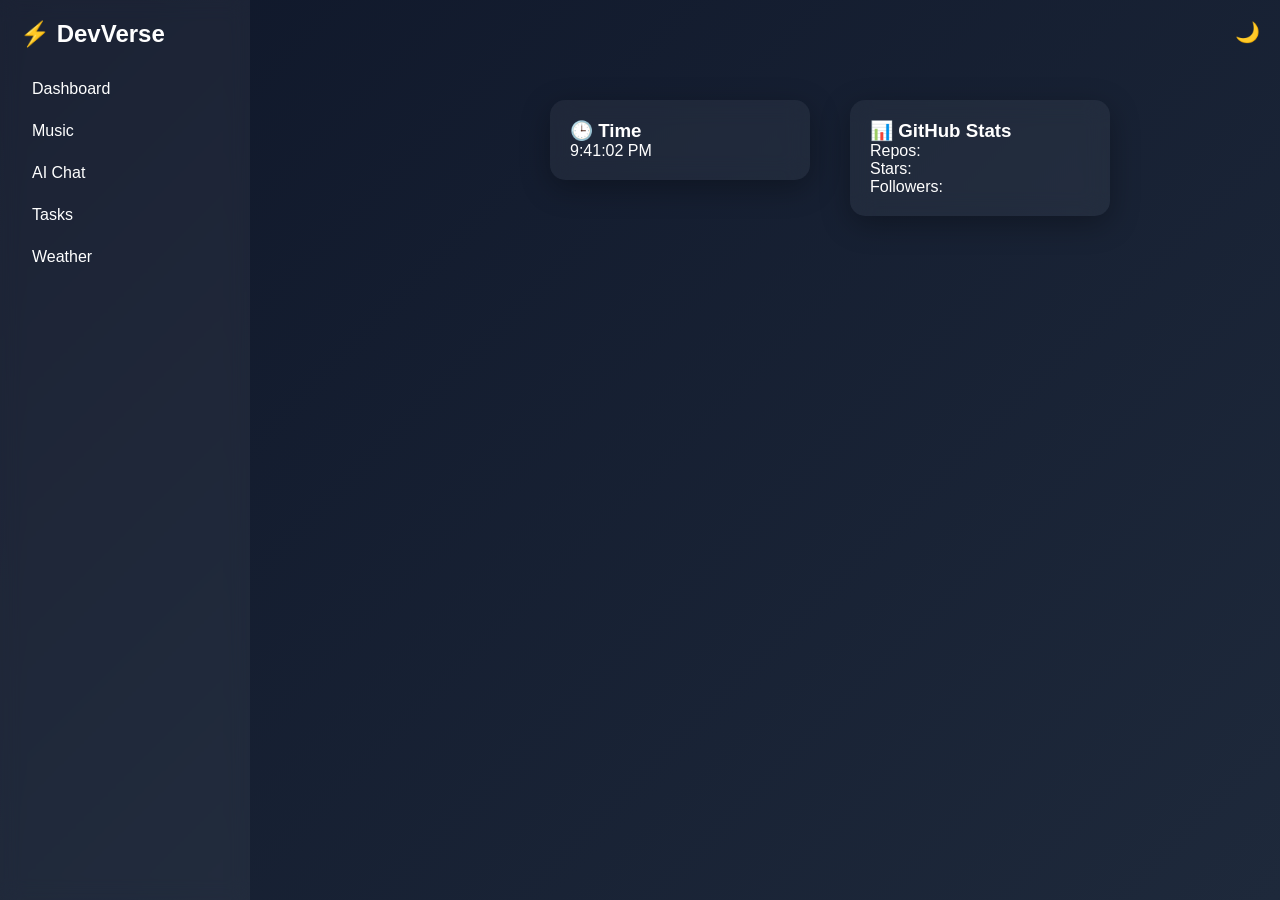
<file: index.html>
<!DOCTYPE html>
<html lang="en">
<head>
<meta charset="UTF-8">
<meta name="viewport" content="width=device-width, initial-scale=1.0">
<title>DevVerse Dashboard</title>
<link rel="stylesheet" href="style.css">
</head>

<body>

<!-- THEME TOGGLE -->
<div class="toggle">🌙</div>

<div class="container">

    <!-- SIDEBAR -->
    <aside class="sidebar">
        <h2>⚡ DevVerse</h2>
        <ul>
            <li onclick="showSection('dashboard')">Dashboard</li>
            <li onclick="showSection('music')">Music</li>
            <li onclick="showSection('chat')">AI Chat</li>
            <li onclick="showSection('tasks')">Tasks</li>
            <li onclick="showSection('weather')">Weather</li>
        </ul>
    </aside>

    <!-- MAIN -->
    <main class="main">

        <!-- DASHBOARD -->
        <section id="dashboard" class="section active">

            <div class="card draggable" id="clockWidget">
                <h3>🕒 Time</h3>
                <div id="clock"></div>
            </div>

         

        </section>

        <!-- MUSIC -->
        <section id="music" class="section">

            <div class="card draggable music-player" id="musicWidget">
                <h3>🎵 Music Player</h3>
                <audio id="audio"></audio>

                <div id="songTitle">No song</div>

                <div class="controls">
                    <button onclick="prevSong()">⏮</button>
                    <button onclick="playSong()">▶</button>
                    <button onclick="pauseSong()">⏸</button>
                    <button onclick="nextSong()">⏭</button>
                </div>

                <input type="range" id="progress" value="0">
            </div>

        </section>

        <!-- CHAT -->
        <section id="chat" class="section">

            <div class="card draggable chat" id="chatWidget">
                <h3>🧠 AI Chat</h3>

                <div id="chatBox"></div>

                <div class="chat-input">
                    <input id="chatInput" placeholder="Ask something...">
                    <button onclick="sendMessage()">Send</button>
                </div>
            </div>

        </section>
        

        <!-- TASKS -->
        <section id="tasks" class="section">

            <div class="card draggable" id="taskWidget">
                <h3>✅ Tasks</h3>

                <div class="task-input">
                    <input id="taskInput" placeholder="New task...">
                    <button onclick="addTask()">Add</button>
                </div>

                <ul id="taskList"></ul>
            </div>

        </section>

        <!-- WEATHER -->
        <section id="weather" class="section">

            <div class="card draggable" id="weatherWidget">
                <h3>🌦 Weather</h3>

                <input id="city" placeholder="Enter city">
                <button onclick="getWeather()">Get</button>
                <button onclick="getLocationWeather()">📍 Use My Location</button>

                <div id="weatherResult"></div>
            </div>

        </section>
        <div class="card draggable" id="githubWidget">
    <h3>📊 GitHub Stats</h3>
    <p>Repos: <span id="repos"></span></p>
    <p>Stars: <span id="stars"></span></p>
    <p>Followers: <span id="followers"></span></p>
</div>

    </main>
</div>

<script src="app.js"></script>
<script src="music.js"></script>
<script src="chat.js"></script>
<script src="tasks.js"></script>
<script src="weather.js"></script>
<script src="github.js"></script>


</body>
</html>
</file>
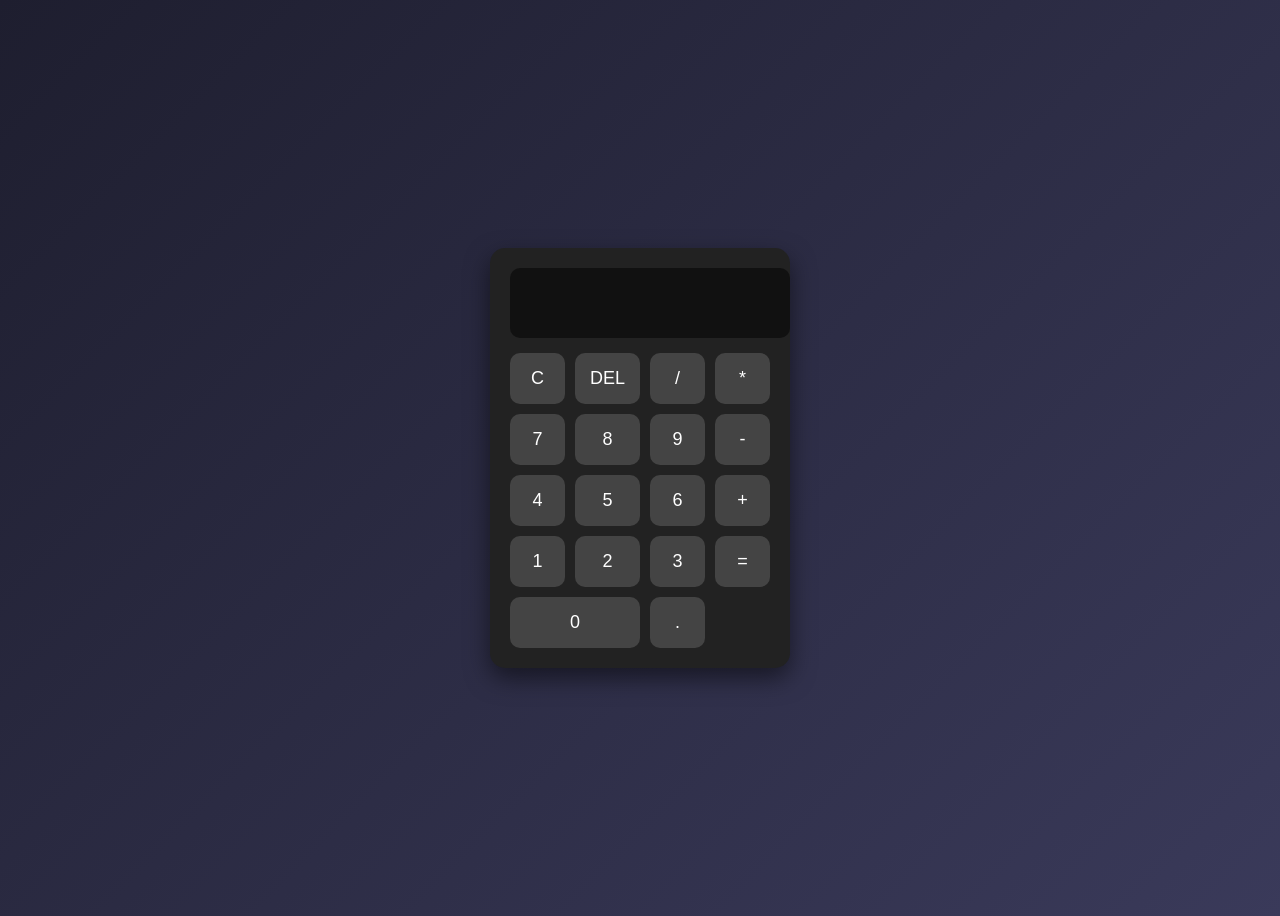
<file: calculator.html>
<!DOCTYPE html>
<html lang="en">
<head>
  <meta charset="UTF-8">
  <title>Calculator</title>
  <link rel="stylesheet" href="calculator.css">
</head>
<body>

<div class="calculator">
  <input type="text" id="display" disabled>

  <div class="buttons">
    <button onclick="clearDisplay()">C</button>
    <button onclick="deleteLast()">DEL</button>
    <button onclick="appendValue('/')">/</button>
    <button onclick="appendValue('*')">*</button>

    <button onclick="appendValue('7')">7</button>
    <button onclick="appendValue('8')">8</button>
    <button onclick="appendValue('9')">9</button>
    <button onclick="appendValue('-')">-</button>

    <button onclick="appendValue('4')">4</button>
    <button onclick="appendValue('5')">5</button>
    <button onclick="appendValue('6')">6</button>
    <button onclick="appendValue('+')">+</button>

    <button onclick="appendValue('1')">1</button>
    <button onclick="appendValue('2')">2</button>
    <button onclick="appendValue('3')">3</button>
    <button onclick="calculate()">=</button>

    <button onclick="appendValue('0')" class="zero">0</button>
    <button onclick="appendValue('.')">.</button>
  </div>
</div>

<script src="calculator.js"></script>
</body>
</html>
</file>
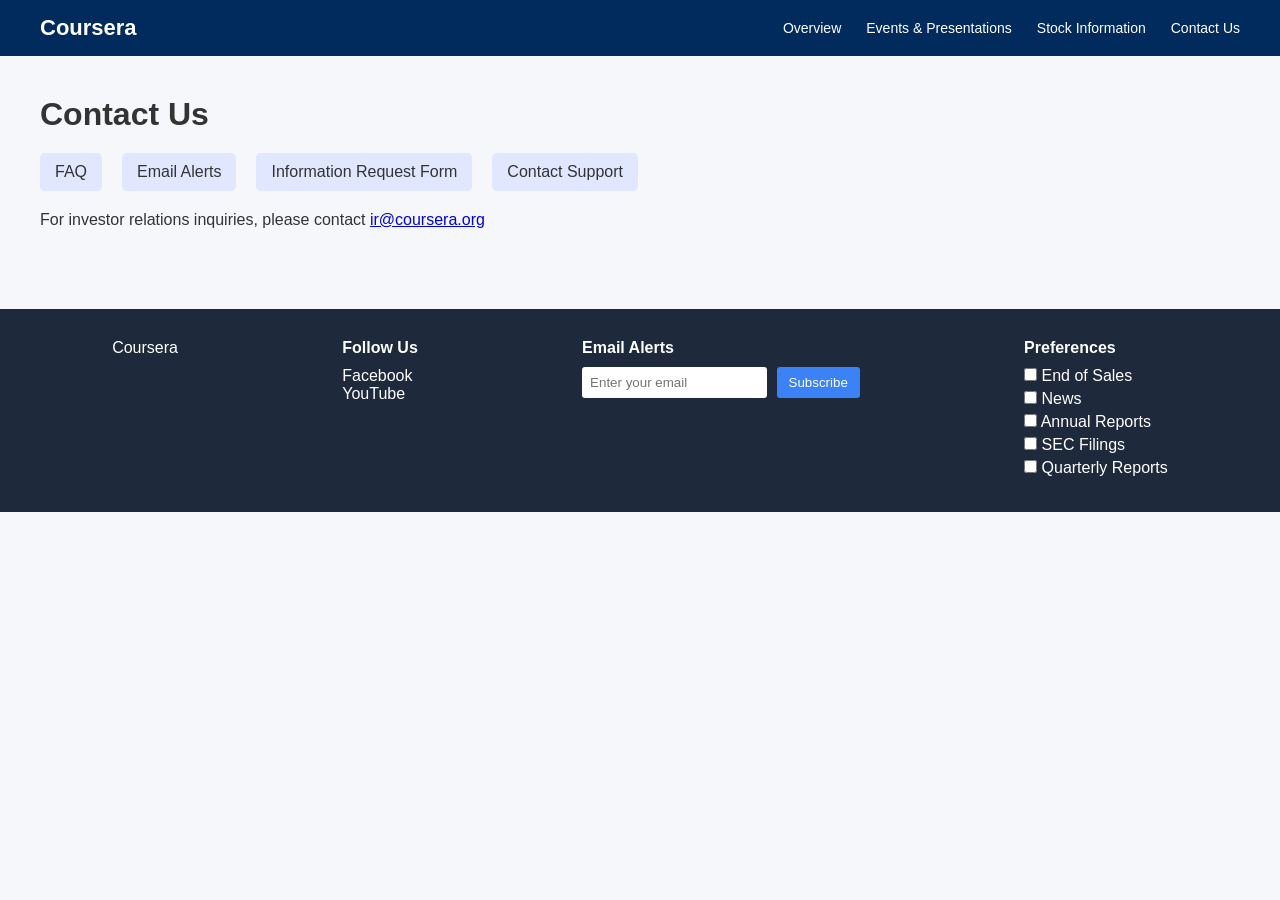
<file: couseraclone.html>
<!DOCTYPE html>
<html lang="en">
<head>
    <meta charset="UTF-8">
    <meta name="viewport" content="width=device-width, initial-scale=1.0">
    <title>Contact Us - Coursera</title>
    <link rel="stylesheet" href="cousera.css">
</head>

<body>

    <header>
        <nav class="navbar">
            <div class="logo">Coursera</div>
            <ul class="nav-links">
                <li><a href="#">Overview</a></li>
                <li><a href="#">Events & Presentations</a></li>
                <li><a href="#">Stock Information</a></li>
                <li><a href="#">Contact Us</a></li>
            </ul>
        </nav>
    </header>

    <main>
        <h1>Contact Us</h1>

        <section class="quick-links">
            <div>FAQ</div>
            <div>Email Alerts</div>
            <div>Information Request Form</div>
            <div>Contact Support</div>
        </section>

        <p>
            For investor relations inquiries, please contact 
            <a href="mailto:ir@coursera.org">ir@coursera.org</a>
        </p>
    </main>

  
    <footer class="footer">
        
        <div class="footer-logo">Coursera</div>

        <div class="social">
            <h4>Follow Us</h4>
            <p>Facebook</p>
            <p>YouTube</p>
        </div>

        <div class="email-alerts">
            <h4>Email Alerts</h4>
            <form>
                <input type="email" placeholder="Enter your email" required>
                <button type="submit">Subscribe</button>
            </form>
        </div>

        <div class="preferences">
            <h4>Preferences</h4>
            <label><input type="checkbox"> End of Sales</label>
            <label><input type="checkbox"> News</label>
            <label><input type="checkbox"> Annual Reports</label>
            <label><input type="checkbox"> SEC Filings</label>
            <label><input type="checkbox"> Quarterly Reports</label>
        </div>

    </footer>

</body>
</html>
</file>
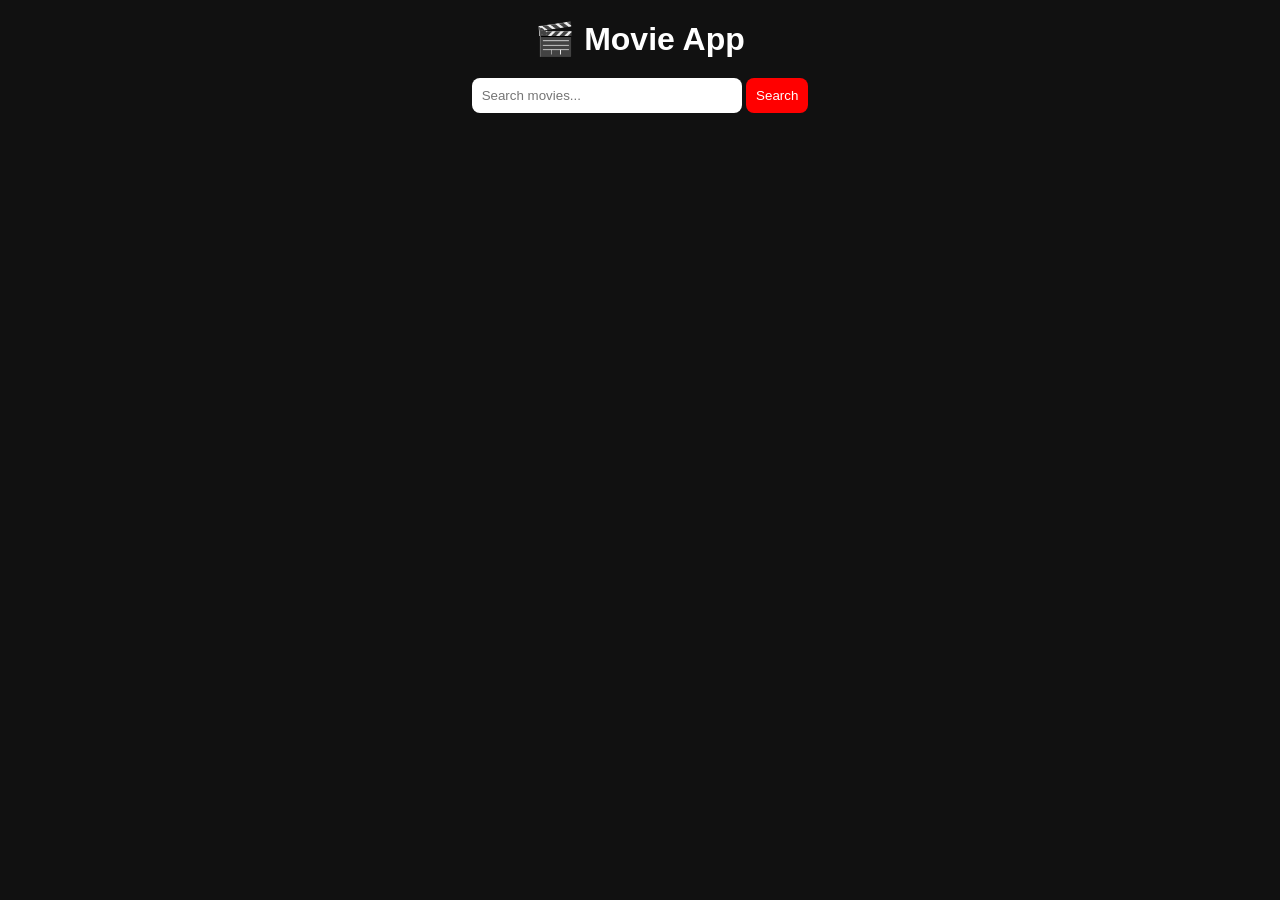
<file: movie.html>
<!DOCTYPE html>
<html lang="en">
<head>
  <meta charset="UTF-8">
  <title>Movie App</title>
  <link rel="stylesheet" href="movie.css">
</head>
<body>

<h1>🎬 Movie App</h1>

<div class="search-box">
  <input type="text" id="search" placeholder="Search movies...">
  <button onclick="searchMovies()">Search</button>
</div>

<div id="movies" class="movie-container"></div>

<script src="movie.js"></script>
</body>
</html>
</file>
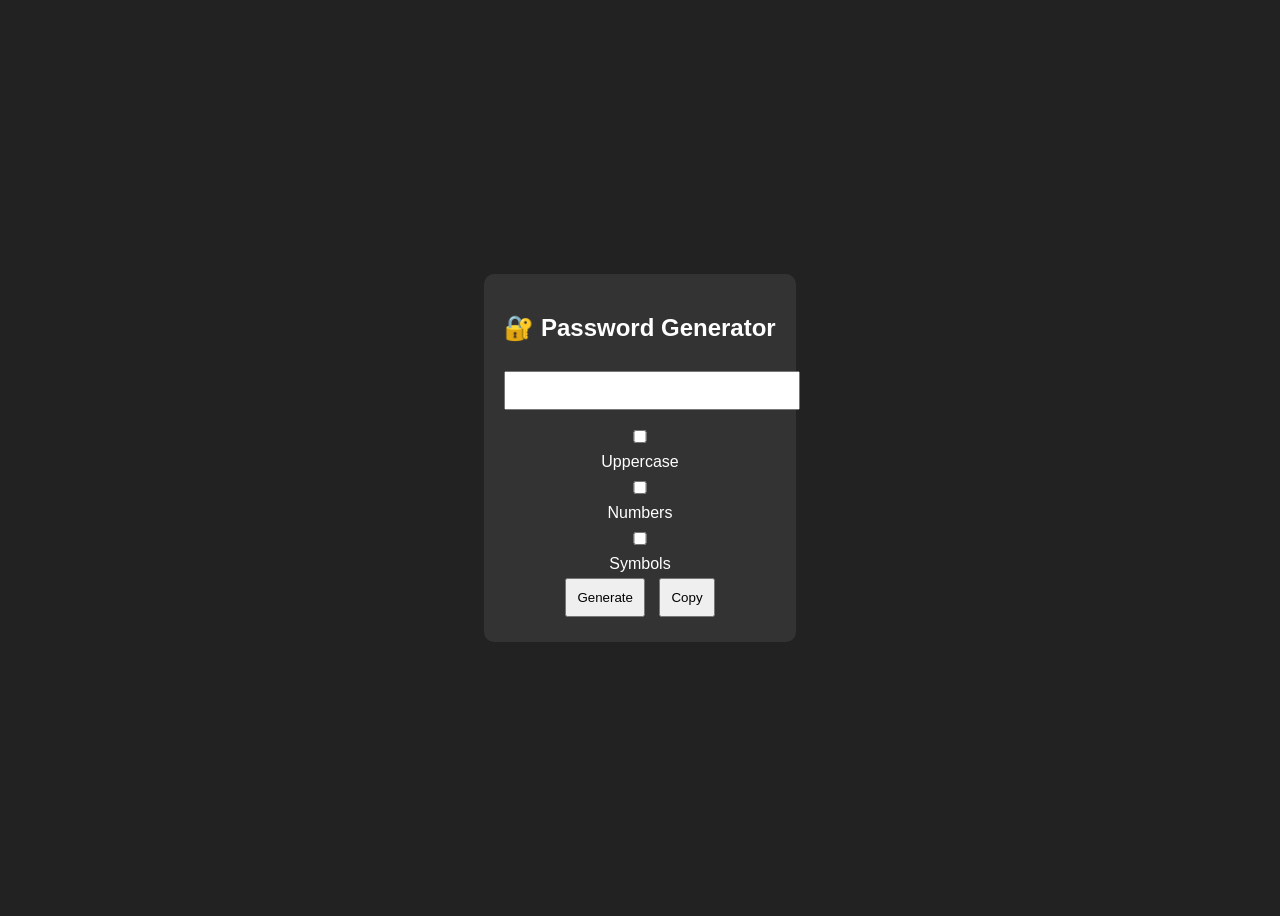
<file: pass.html>
<!DOCTYPE html>
<html>
<head>
    <title>Password Generator</title>
    <link rel="stylesheet" href="pass.css">
</head>
<body>

<div class="container">
    <h2>🔐 Password Generator</h2>

    <input type="text" id="password" readonly>

    <div class="options">
        <label><input type="checkbox" id="uppercase"> Uppercase</label>
        <label><input type="checkbox" id="numbers"> Numbers</label>
        <label><input type="checkbox" id="symbols"> Symbols</label>
    </div>

    <button onclick="generatePassword()">Generate</button>
    <button onclick="copyPassword()">Copy</button>
</div>

<script src="pass.js"></script>
</body>
</html>
</file>
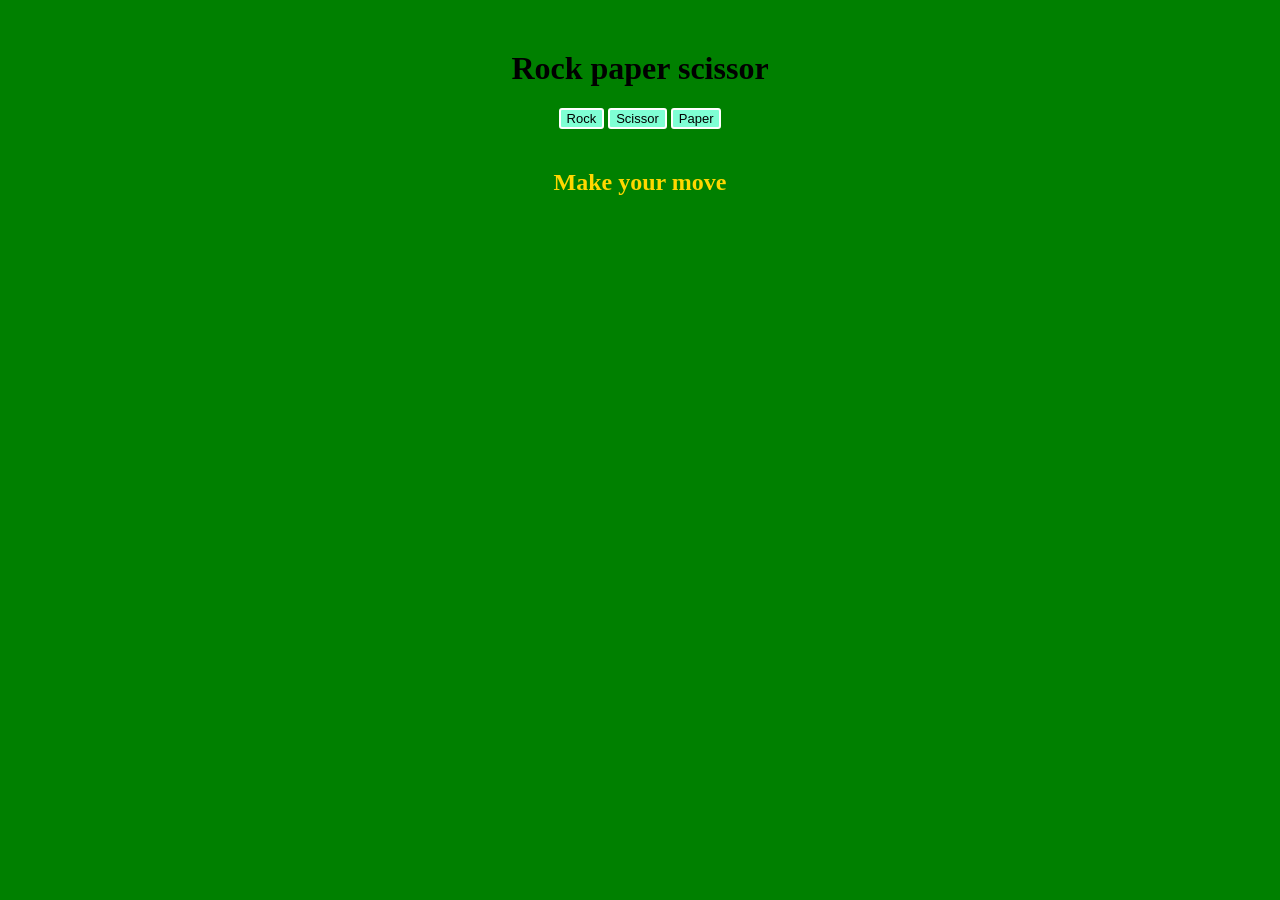
<file: stonepaper.html>
<!DOCTYPE html>
<html lang="en">
<head>
    <meta charset="UTF-8">
    <meta name="viewport" content="width=device-width, initial-scale=1.0">
    <title>Stone paper scissor</title>
    <link rel="stylesheet" href="stone.css">
</head>
<body>
    <div class="choice">
    <h1>Rock paper scissor</h1>
    <button onclick="play('rock')">Rock</button>
    <button onclick="play('scissor')">Scissor</button>
    <button onclick="play('paper')">Paper</button>
    </div>
    <h2 id="result">Make your move</h2>
    <p id="computer"></p>
    <script src="scriptt.js"></script>
</body>
</html>
</file>
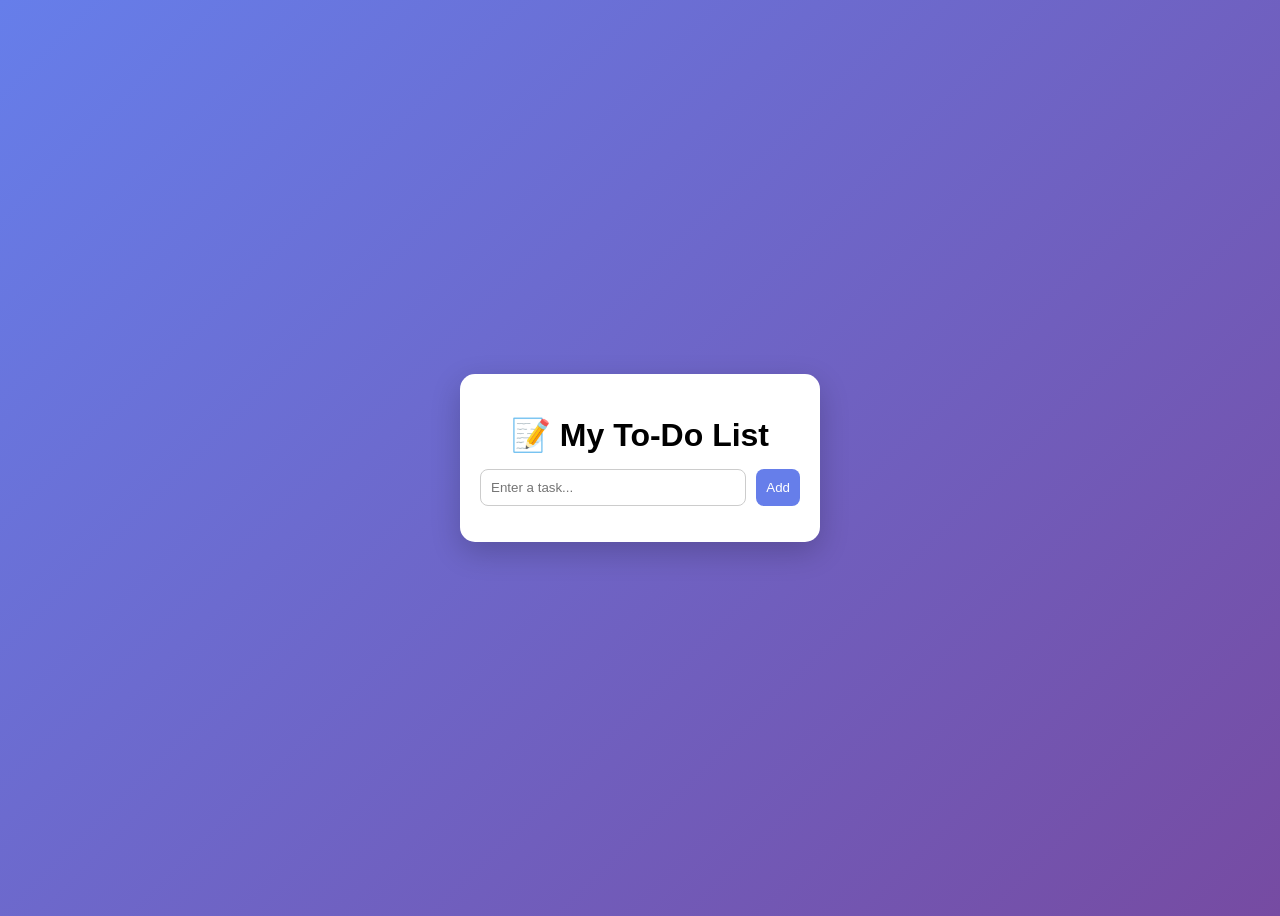
<file: todolist.html>
<!DOCTYPE html>
<html lang="en">
<head>
  <meta charset="UTF-8">
  <meta name="viewport" content="width=device-width, initial-scale=1.0">
  <title>To-Do List</title>
  <link rel="stylesheet" href="odolist.css">
</head>
<body>

  <div class="container">
    <h1>📝 My To-Do List</h1>

    <div class="input-box">
      <input 
        type="text" 
        id="taskInput" 
        placeholder="Enter a task..." 
      >
      <button onclick="addTask()">Add</button>
    </div>

    <ul id="taskList"></ul>
  </div>

  <script src="script3.js"></script>

</body>
</html>
</file>
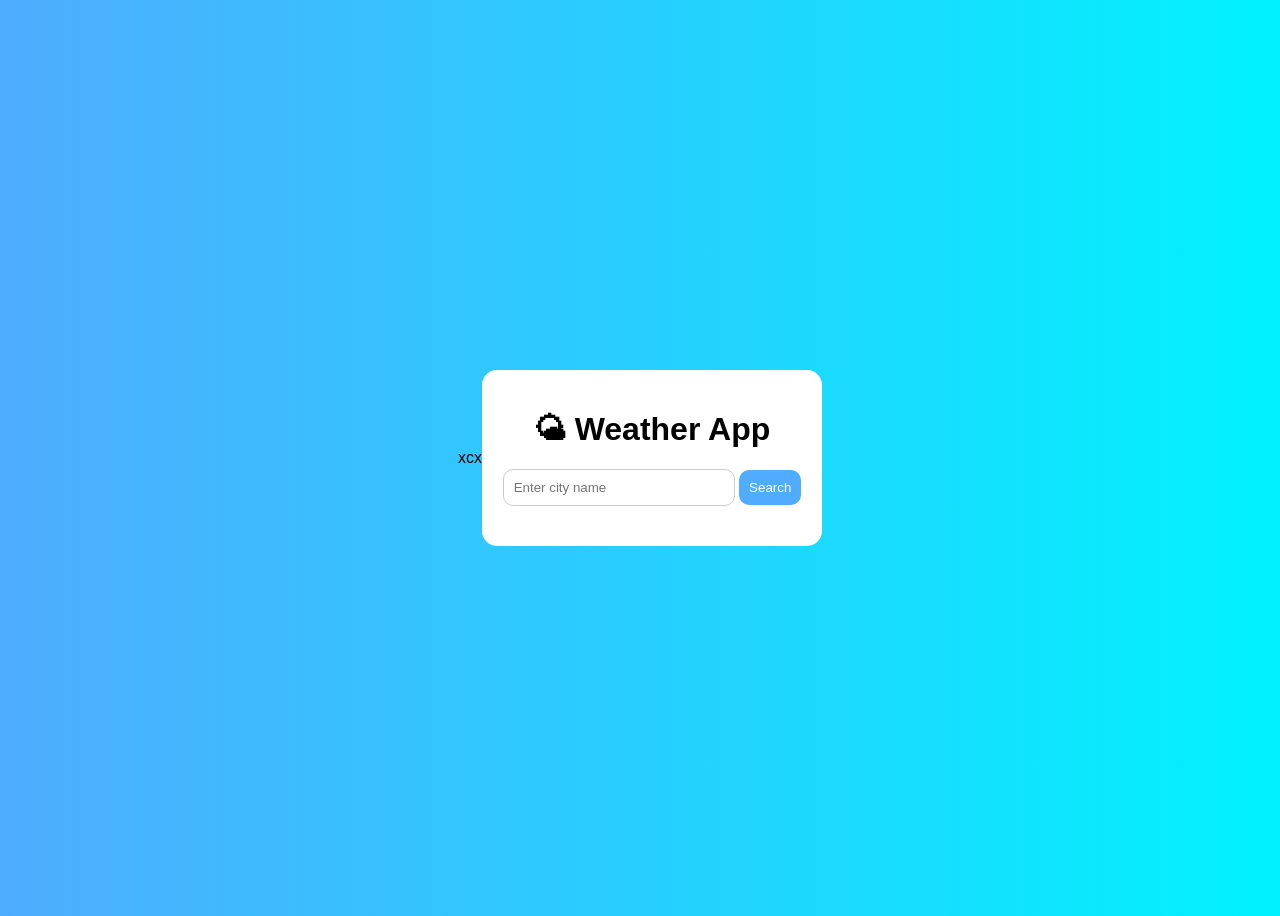
<file: weatherapi.html>
<!DOCTYPE html>
<html lang="en">
<head>
    <meta charset="UTF-8">
    <meta name="viewport" content="width=device-width, initial-scale=1.0">
    <title>Weather App</title>
    <link rel="stylesheet" href="watherapi.css">
   xcx 
</head>
<body>

<div class="container">
    <h1>🌤 Weather App</h1>

    <div class="search-box">
        <input type="text" id="city" placeholder="Enter city name">
        <button onclick="getWeather()">Search</button>
    </div>

    <div class="weather-box" id="weatherBox">
        <div class="forecast" id="forecast"></div>
        <h2 id="cityName"></h2>
        <p id="temp"></p>
        <p id="desc"></p>
        <p id="humidity"></p>
    </div>
</div>

<script src="script.js"></script>
</body>
</html>
</file>
<file: style.css>
/* =========================
   RESET + BASE
   ========================= */
* {
    margin: 0;
    padding: 0;
    box-sizing: border-box;
    font-family: 'Segoe UI', sans-serif;
}

body {
    background: linear-gradient(135deg, #0f172a, #1e293b);
    color: white;
    overflow: hidden; /* prevents scroll while dragging */
}

/* =========================
   LAYOUT
   ========================= */
.container {
    display: grid;
    grid-template-columns: 250px 1fr;
    height: 100vh;
}

/* =========================
   SIDEBAR
   ========================= */
.sidebar {
    background: rgba(255,255,255,0.05);
    backdrop-filter: blur(10px);
    padding: 20px;
    height: 100vh;
}

.sidebar h2 {
    margin-bottom: 20px;
}

.sidebar ul {
    list-style: none;
}

.sidebar li {
    padding: 12px;
    cursor: pointer;
    transition: 0.3s;
    border-radius: 10px;
}

.sidebar li:hover {
    background: rgba(255,255,255,0.1);
}

/* =========================
   MAIN AREA (IMPORTANT FIX)
   ========================= */
.main {
    position: relative; /* allows absolute widgets inside */
    height: 100vh;
    overflow: hidden;
}

/* =========================
   SECTIONS
   ========================= */
.section {
    display: none;
    width: 100%;
    height: 100%;
}

.section.active {
    display: block;
}

/* =========================
   CARD STYLE (GLASS UI)
   ========================= */
.card {
    background: rgba(255,255,255,0.05);
    padding: 20px;
    border-radius: 15px;
    backdrop-filter: blur(12px);
    box-shadow: 0 8px 30px rgba(0,0,0,0.3);
    transition: 0.3s ease;
}

.card:hover {
    box-shadow: 0 0 20px rgba(0,255,255,0.2);
}

/* =========================
   DRAGGABLE WIDGETS
   ========================= */
.draggable {
    position: absolute;
    width: 260px;
    cursor: grab;
    transition: transform 0.2s ease;
}

/* dragging feel */
.draggable:active {
    cursor: grabbing;
    transform: scale(1.05);
    z-index: 1000;
}

/* =========================
   DEFAULT POSITIONS
   ========================= */
#clockWidget {
     top: 100px;
    left: 300px; 
}

#githubWidget {
    top: 100px;
    left: 600px;
}

#musicWidget {
    top: 350px;
    left: 300px;
}

#chatWidget {
    top: 350px;
    left: 600px;
}

#taskWidget {
    top: 600px;
    left: 300px;
}

#weatherWidget {
    top: 600px;
    left: 600px;
}

/* =========================
   CHAT
   ========================= */
#chatBox {
    height: 200px;
    /* overflow-y: auto; */
    margin-bottom: 10px;
    font-size: 14px;
}

.chat-input {
    display: flex;
    gap: 5px;
}

.chat-input input {
    flex: 1;
    padding: 8px;
    border-radius: 8px;
    border: none;
    outline: none;
}

.chat-input button {
    padding: 8px 12px;
    border: none;
    border-radius: 8px;
    cursor: pointer;
}

/* =========================
   TASKS
   ========================= */
#taskList {
    list-style: none;
}

#taskList li {
    margin: 8px 0;
    padding: 6px;
    background: rgba(255,255,255,0.1);
    border-radius: 6px;
    cursor: pointer;
}

/* =========================
   MUSIC PLAYER
   ========================= */
.music-player {
    text-align: center;
}

.controls button {
    margin: 5px;
    padding: 10px;
    border: none;
    border-radius: 50%;
    cursor: pointer;
}

/* =========================
   WEATHER
   ========================= */
#weather input {
    padding: 6px;
    margin-top: 5px;
}

#weatherResult {
    margin-top: 10px;
}

/* =========================
   THEME TOGGLE
   ========================= */
.toggle {
    position: absolute;
    top: 20px;
    right: 20px;
    cursor: pointer;
    font-size: 20px;
    z-index: 2000;
}

/* =========================
   LIGHT MODE
   ========================= */
.light {
    background: #f1f5f9;
    color: black;
}

.light .card {
    background: rgba(0,0,0,0.05);
}

.light .sidebar {
    background: rgba(0,0,0,0.05);
}

/* =========================
   SCROLLBAR (BONUS)
   ========================= */
::-webkit-scrollbar {
    width: 6px;
}

::-webkit-scrollbar-thumb {
    background: rgba(255,255,255,0.2);
    border-radius: 10px;
}
</file>
<file: calculator.css>
body {
  background: linear-gradient(135deg, #1e1e2f, #3a3a5a);
  display: flex;
  justify-content: center;
  align-items: center;
  height: 100vh;
  font-family: Arial;
}

.calculator {
  background: #222;
  padding: 20px;
  border-radius: 15px;
  box-shadow: 0 10px 25px rgba(0,0,0,0.5);
  width: 260px;
}

#display {
  width: 100%;
  height: 50px;
  margin-bottom: 15px;
  text-align: right;
  font-size: 24px;
  padding: 10px;
  border-radius: 10px;
  border: none;
  background: #111;
  color: #fff;
}

.buttons {
  display: grid;
  grid-template-columns: repeat(4, 1fr);
  gap: 10px;
}

button {
  padding: 15px;
  font-size: 18px;
  border: none;
  border-radius: 10px;
  cursor: pointer;
  background: #444;
  color: white;
  transition: 0.2s;
}

button:hover {
  background: #666;
  transform: scale(1.05);
}

.zero {
  grid-column: span 2;
}
</file>
<file: cousera.css>
* {
    margin: 0;
    padding: 0;
    box-sizing: border-box;
    font-family: Arial, sans-serif;
}

body {
    background-color: #f5f7fa;
    color: #333;
}

/* Navbar */
.navbar {
    display: flex;
    justify-content: space-between;
    align-items: center;
    padding: 15px 40px;
    background-color: #002b5c;
    color: white;
}

.logo {
    font-size: 22px;
    font-weight: bold;
}

.nav-links {
    list-style: none;
    display: flex;
    gap: 25px;
}

.nav-links a {
    color: white;
    text-decoration: none;
    font-size: 14px;
}

.nav-links a:hover {
    text-decoration: underline;
}

/* Main */
main {
    padding: 40px;
}

h1 {
    margin-bottom: 20px;
}

.quick-links {
    display: flex;
    gap: 20px;
    margin-bottom: 20px;
}

.quick-links div {
    padding: 10px 15px;
    background: #e0e7ff;
    border-radius: 5px;
    cursor: pointer;
}

/* Footer */
.footer {
    display: flex;
    justify-content: space-around;
    padding: 30px;
    background-color: #1e293b;
    color: white;
    margin-top: 40px;
}

.footer h4 {
    margin-bottom: 10px;
}

.email-alerts input {
    padding: 8px;
    margin-right: 5px;
    border: none;
    border-radius: 3px;
}

.email-alerts button {
    padding: 8px 12px;
    background: #3b82f6;
    border: none;
    color: white;
    border-radius: 3px;
    cursor: pointer;
}

.preferences label {
    display: block;
    margin-bottom: 5px;
}
</file>
<file: movie.css>
body {
  background: #111;
  color: white;
  font-family: Arial;
  text-align: center;
}

h1 {
  margin: 20px;
}

.search-box {
  margin-bottom: 20px;
}

input {
  padding: 10px;
  width: 250px;
  border-radius: 8px;
  border: none;
}

button {
  padding: 10px;
  border: none;
  background: red;
  color: white;
  border-radius: 8px;
  cursor: pointer;
}

.movie-container {
  display: grid;
  grid-template-columns: repeat(auto-fill, minmax(150px, 1fr));
  gap: 20px;
  padding: 20px;
}

.movie {
  background: #222;
  padding: 10px;
  border-radius: 10px;
  transition: 0.3s;
}

.movie:hover {
  transform: scale(1.05);
  cursor:pointer
}

.movie img {
  width: 100%;
  border-radius: 10px;
}
</file>
<file: pass.css>
body {
    font-family: Arial;
    background: #222;
    color: white;
    display: flex;
    justify-content: center;
    align-items: center;
    height: 100vh;
}

.container {
    background: #333;
    padding: 20px;
    border-radius: 10px;
    text-align: center;
}

input {
    width: 100%;
    padding: 10px;
    margin: 10px 0;
}

button {
    padding: 10px;
    margin: 5px;
    cursor: pointer;
}
</file>
<file: stone.css>
body{
    text-align:center;
    background-color:green;



}
h1{
    margin-top:50px;
}
.choice button{
    font-size:13px;
    background-color: aquamarine;
    cursor:pointer;
    border:2px solid white;
    border-radius: 3px;
}
.choice button:hover{
    background-color: azure;
    transition:all;
}
#result{
    font-size:24px;
    color:gold;
    transform:translateY(20px);
    transition:all 0.5s ease;
}
#computer{
    transform: scale(1.5) ;
    box-shadow:0 10px 25px rgba(0,0,0,0.3);

}
</file>
<file: odolist.css>
body {
  font-family: Arial, sans-serif;
  background: linear-gradient(135deg, #667eea, #764ba2);
  display: flex;
  justify-content: center;
  align-items: center;
  height: 100vh;
}

.container {
  background: white;
  padding: 20px;
  border-radius: 15px;
  width: 320px;
  text-align: center;
  box-shadow: 0 10px 30px rgba(0,0,0,0.2);
}

h1 {
  margin-bottom: 15px;
}

.input-box {
  display: flex;
  gap: 10px;
}

input {
  flex: 1;
  padding: 10px;
  border-radius: 8px;
  border: 1px solid #ccc;
}

button {
  padding: 10px;
  border: none;
  background: #667eea;
  color: white;
  border-radius: 8px;
  cursor: pointer;
  transition: 0.3s;
}

button:hover {
  background: #5a67d8;
  transform: scale(1.05);
}

ul {
  list-style: none;
  padding: 0;
  margin-top: 15px;
}

li {
  background: #f1f1f1;
  padding: 10px;
  margin: 8px 0;
  border-radius: 8px;
  display: flex;
  justify-content: space-between;
  align-items: center;

  animation: slideIn 0.3s ease;
}

li.completed {
  text-decoration: line-through;
  opacity: 0.6;
}

.delete-btn {
  background: red;
  border: none;
  color: white;
  padding: 5px 8px;
  border-radius: 5px;
  cursor: pointer;
}

@keyframes slideIn {
  from {
    transform: translateX(-20px);
    opacity: 0;
  }
  to {
    transform: translateX(0);
    opacity:1;
    
    
  }
}
</file>
<file: watherapi.css>
body {
    font-family: Arial, sans-serif;
    background: linear-gradient(to right, #4facfe, #00f2fe);
    display: flex;
    justify-content: center;
    align-items: center;
    height: 100vh;
}

.container {
    background: white;
    padding: 20px;
    border-radius: 15px;
    text-align: center;
    width: 300px;
}

.search-box {
    margin: 15px 0;
}

input {
    padding: 10px;
    width: 70%;
    border-radius: 10px;
    border: 1px solid #ccc;
}

button {
    padding: 10px;
    border: none;
    background: #4facfe;
    color: white;
    border-radius: 10px;
    cursor: pointer;
}

.weather-box {
    margin-top: 20px;
}
</file>
